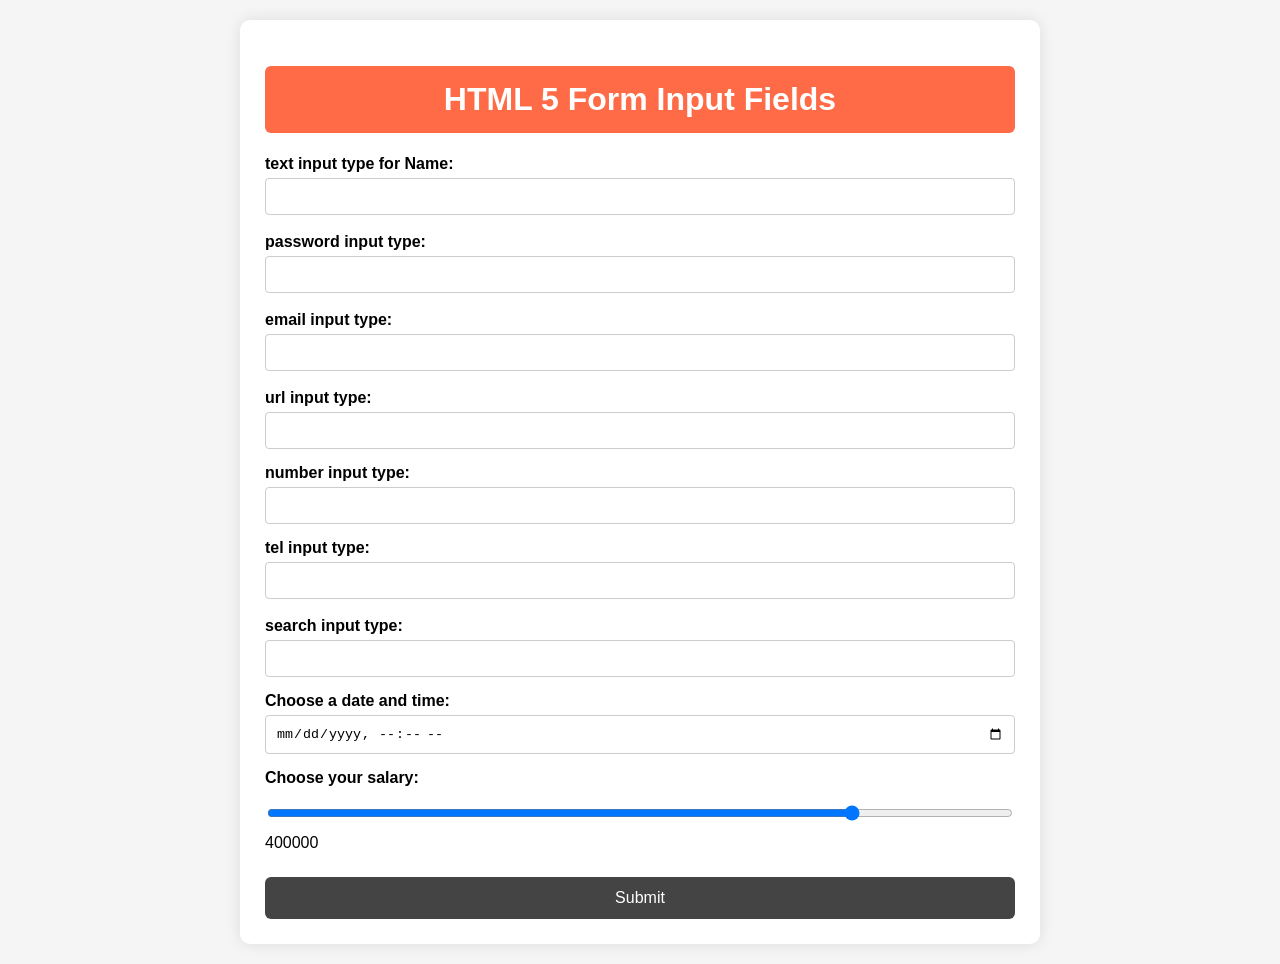
<file: html_form_mediaquery/index.html>
<!DOCTYPE html>
<html lang="en">
<head>
    <meta charset="UTF-8">
    <title>HTML 5 Form Input Fields</title>
    <link rel="stylesheet" href="style.css">
</head>

<body>

<div class="container">
    <h1>HTML 5 Form Input Fields</h1>

    <form id="userForm" novalidate>
        <div class="field">
            <label>text input type for Name:</label>
            <input type="text" id="firstName">
            <span id="firstNameError" class="error"></span>
        </div>
        <div class="field">
            <label>password input type:</label>
            <input type="password" id="password">
            <span id="passwordError" class="error"></span>
        </div>

        <div class="field">
            <label>email input type:</label>
            <input type="email" id="email">
            <span id="emailError" class="error"></span>
        </div>
        <div class="field">
            <label>url input type:</label>
            <input type="url" id="urlInput">
        </div>

        <div class="field">
            <label>number input type:</label>
            <input type="number" id="numberInput">
        </div>

        <div class="field">
            <label>tel input type:</label>
            <input type="tel" id="mobile">
            <span id="mobileError" class="error"></span>
        </div>
        <div class="field">
            <label>search input type:</label>
            <input type="search" id="searchInput">
</div>
        <div class="field">
            <label>Choose a date and time:</label>
            <input type="datetime-local" id="dateTime">
        </div>

        <div class="field salary-box">
            <label>Choose your salary:</label>
            <input type="range" id="salary" min="0" max="500000" value="400000">
            <span id="salaryValue">400000</span>
        </div>

        <button type="submit">Submit</button>

    </form>
</div>

<script src="script.js"></script>

</body>
</html>
</file>
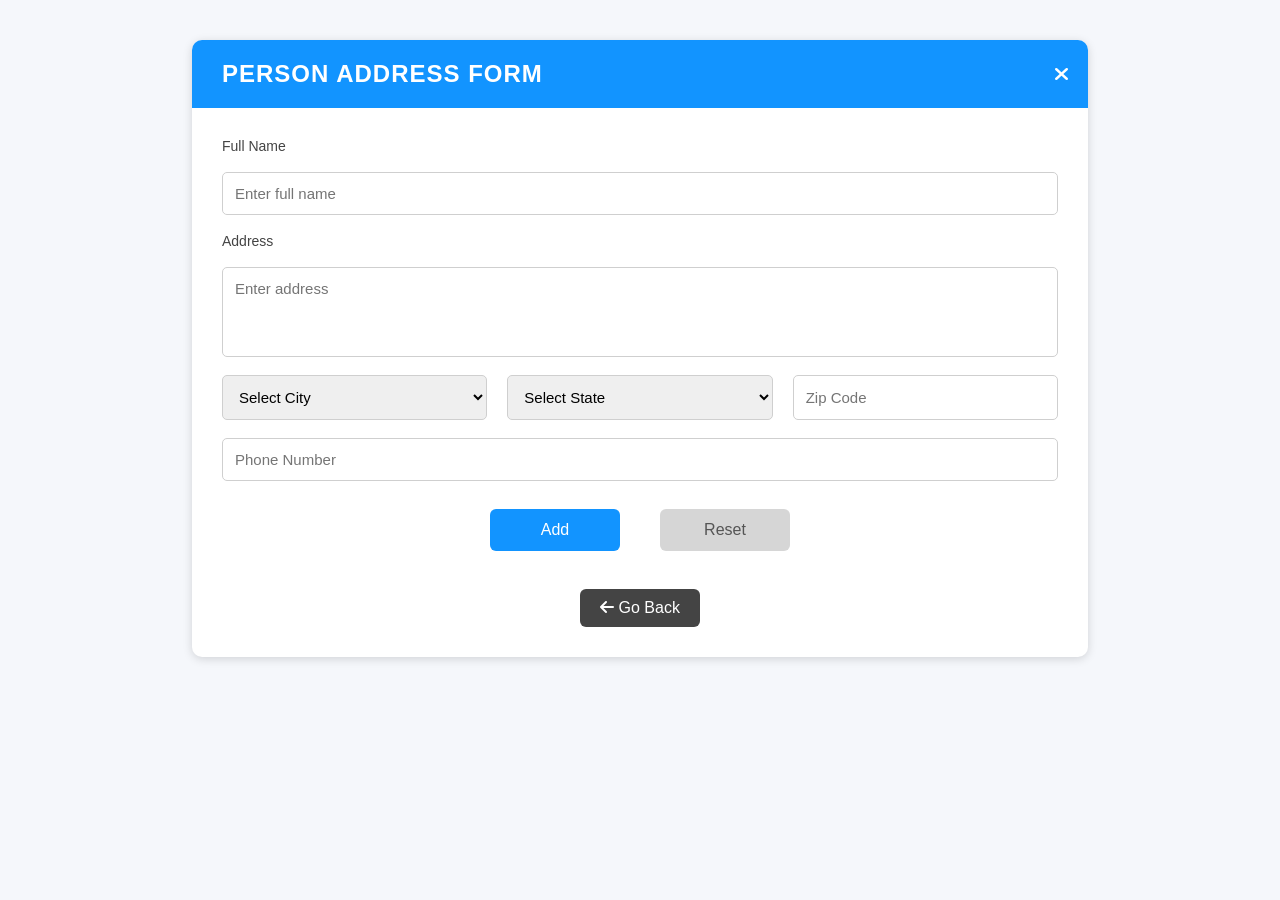
<file: Employee_Payroll_Adressbook/add-person.html>
<!DOCTYPE html>
<html lang="en">
<head>
  <meta charset="UTF-8" />
  <meta name="viewport" content="width=device-width, initial-scale=1.0" />
  <title>Add Person Form</title>
  <link rel="stylesheet" href="add-person.css" />
  <link rel="stylesheet" href="https://cdnjs.cloudflare.com/ajax/libs/font-awesome/6.0.0/css/all.min.css">
</head>

<body>
  <div class="form-container">

    <div class="form-header">
      <h2>PERSON ADDRESS FORM</h2>
      <button class="close-btn"><i class="fa fa-times"></i></button>
    </div>

    <form class="address-form">

      <label>Full Name</label>
      <input type="text" placeholder="Enter full name">

      <label>Address</label>
      <textarea placeholder="Enter address"></textarea>

      <div class="row">
        <select>
          <option>Select City</option>
          <option>Mumbai</option>
          <option>Delhi</option>
          <option>Pune</option>
          <option>Bengaluru</option>
          <option>Hyderabad</option>
        </select>

        <select>
          <option>Select State</option>
          <option>Maharashtra</option>
          <option>Karnataka</option>
          <option>Telangana</option>
          <option>Delhi</option>
          <option>Gujarat</option>
        </select>

        <input type="text" placeholder="Zip Code">
      </div>

      <input type="text" placeholder="Phone Number">

      <div class="btn-row">
        <button type="submit" class="add-btn">Add</button>
        <button type="reset" class="reset-btn">Reset</button>
      </div>

      <div class="back-btn-row">
        <a href="index.html" class="back-btn">
          <i class="fa fa-arrow-left"></i> Go Back
        </a>
      </div>

    </form>
  </div>

</body>
</html>
</file>
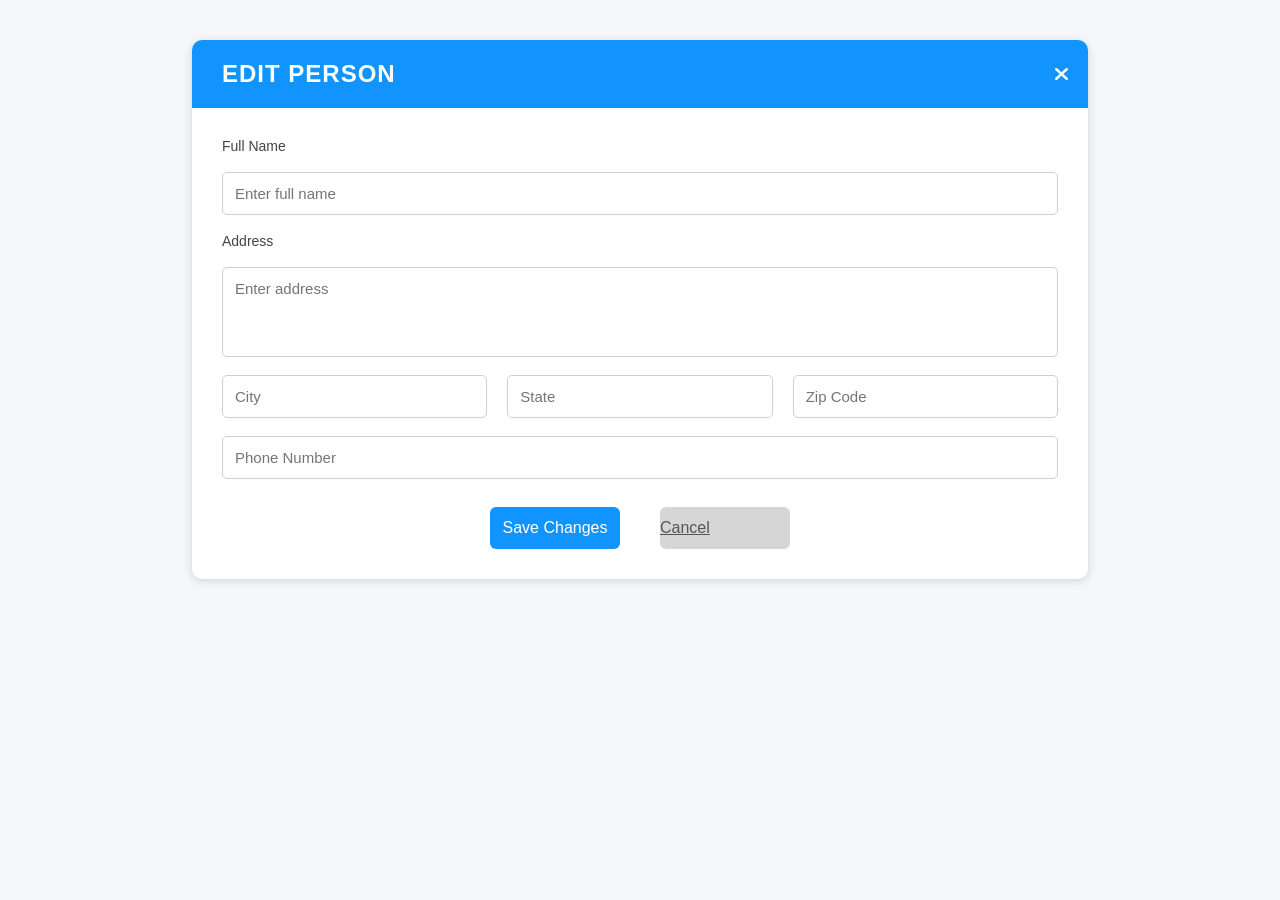
<file: Employee_Payroll_Adressbook/edit-person.html>
<!DOCTYPE html>
<html lang="en">
<head>
  <meta charset="UTF-8">
  <meta name="viewport" content="width=device-width, initial-scale=1.0">
  <title>Edit Person</title>
  <link rel="stylesheet" href="add-person.css">
  <link rel="stylesheet" href="https://cdnjs.cloudflare.com/ajax/libs/font-awesome/6.0.0/css/all.min.css">
</head>
<body>
  <div class="form-container">
    <div class="form-header">
      <h2>EDIT PERSON</h2>
      <a href="index.html" class="close-btn"><i class="fa fa-times"></i></a>
    </div>

    <form id="editForm" class="address-form">

      <label>Full Name</label>
      <input id="fullname" type="text" placeholder="Enter full name">

      <label>Address</label>
      <textarea id="address" placeholder="Enter address"></textarea>

      <div class="row">
        <input id="city" type="text" placeholder="City">
        <input id="state" type="text" placeholder="State">
        <input id="zip" type="text" placeholder="Zip Code">
      </div>

      <input id="phone" type="text" placeholder="Phone Number">

      <div class="btn-row">
        <button type="submit" class="add-btn">Save Changes</button>
        <a href="index.html" class="reset-btn">Cancel</a>
      </div>

    </form>
  </div>

  <script>
    document.getElementById("editForm").addEventListener("submit", function(e) {
      e.preventDefault();
      alert("Changes saved (demo only)");
      window.location.href = "index.html";
    });
  </script>

</body>
</html>
</file>
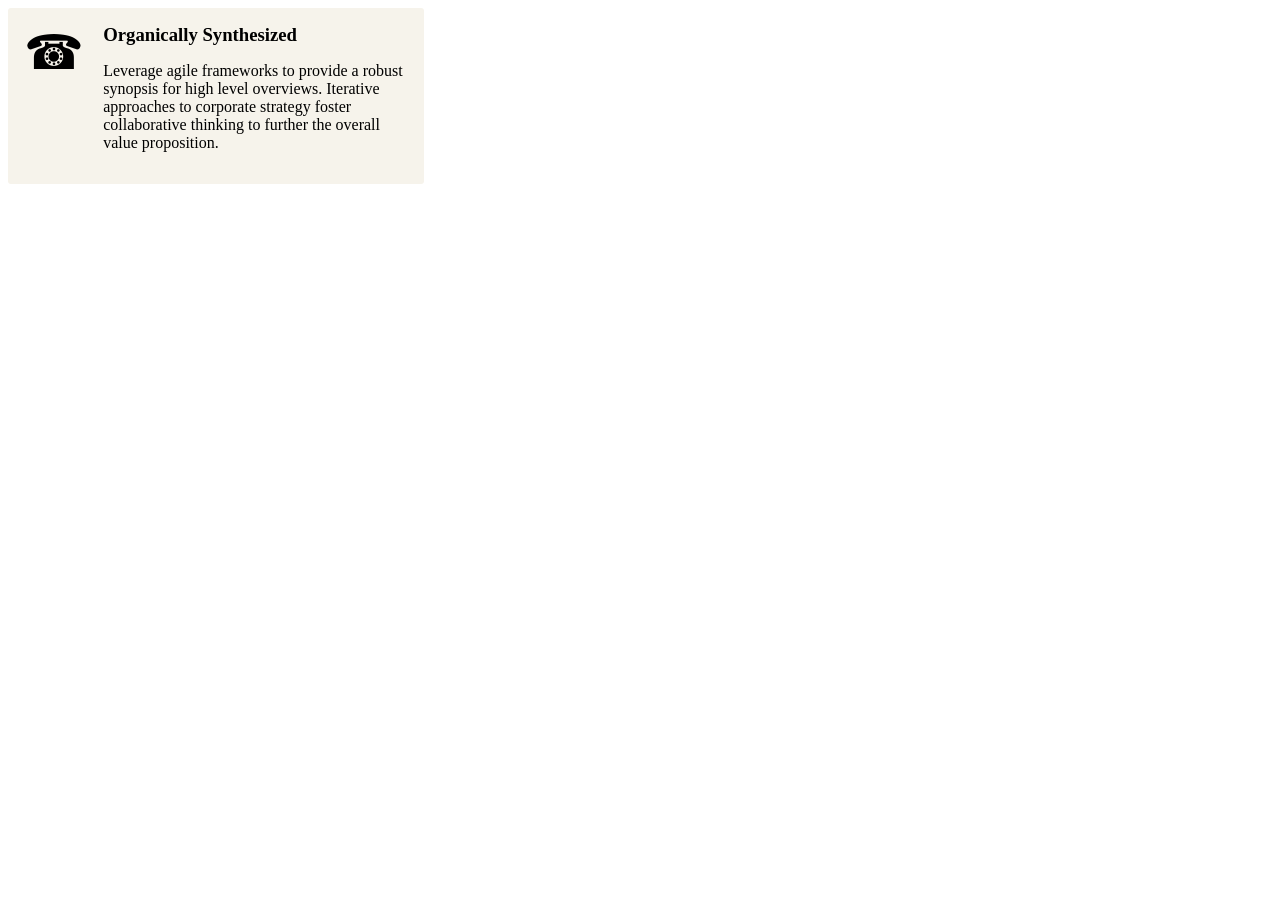
<file: HTML_CSS_Flexbox/Flexbox_Media_Object/Entity.html>
<!doctype html>
<title>Entity</title>
<style>
  .media {
    display: flex;
    align-items: flex-start;
    background: #F6F3EB;
    padding: 1em;
    border-radius: 3px;
    max-width: 24em;
  }
  .media-object {
    margin-right: .4em;
    font-size: 3em;
  }
  .media-body {
    flex: 1;
  }
  .media-heading {
    margin: 0 0 .5em;
  }
</style>
<div class="media">
  <div class="media-object">&phone;</div>
  <div class="media-body">
    <h3 class="media-heading">Organically Synthesized</h3>
    <p>Leverage agile frameworks to provide a robust synopsis for high level overviews. Iterative approaches to corporate strategy foster collaborative thinking to further the overall value proposition.</p>
  </div>
</div>
</file>
<file: html_form_mediaquery/style.css>
body {
    font-family: Arial, sans-serif;
    display: flex;
    justify-content: center;
    margin: 0;
    padding: 0;
    background: #f5f5f5;
}

.container {
    width: 90%;
    max-width: 700px;
    background: white;
    padding: 25px;
    margin: 20px;
    border-radius: 10px;
    box-shadow: 0 0 15px rgba(0,0,0,0.1);
}

h1 {
    background: #ff6b47;
    color: white;
    padding: 15px;
    text-align: center;
    border-radius: 6px;
}

.field {
    margin-top: 15px;
    display: flex;
    flex-direction: column;
}

label {
    font-weight: bold;
    margin-bottom: 5px;
}

input {
    padding: 10px;
    border: 1px solid #ccc;
    border-radius: 4px;
}

.salary-box {
    display: flex;
    flex-direction: column;
}

.error {
    color: red;
    font-size: 14px;
    margin-top: 3px;
}

button {
    margin-top: 25px;
    width: 100%;
    padding: 12px;
    background: #444;
    color: white;
    border: none;
    font-size: 16px;
    border-radius: 6px;
    cursor: pointer;
}

button:hover {
    background: #222;
}

/* -------------------------- */
/*  MOBILE VIEW (<600px)   */
/* -------------------------- */

@media (max-width: 600px) {
    h1 {
        font-size: 20px;
        padding: 12px;
    }

    input {
        font-size: 14px;
        padding: 8px;
    }

    button {
        font-size: 14px;
        padding: 10px;
    }

    .container {
        padding: 15px;
    }
}

/* -------------------------- */
/*  TABLET VIEW (600–992px) */
/* -------------------------- */

@media (min-width: 600px) and (max-width: 992px) {
    .container {
        max-width: 600px;
    }

    input {
        font-size: 15px;
    }

    button {
        font-size: 15px;
    }
}


@media (min-width: 992px) {
    .container {
        max-width: 750px;
    }
}
</file>
<file: Employee_Payroll_Adressbook/add-person.css>
* {
  margin: 0;
  padding: 0;
  box-sizing: border-box;
  font-family: "Arial", sans-serif;
}

body {
  background: #f5f7fb;
  display: flex;
  justify-content: center;
  align-items: flex-start;
  padding: 40px 0;
}

.form-container {
  width: 70%;
  background: #fff;
  border-radius: 10px;
  box-shadow: 0 2px 10px rgba(0, 0, 0, 0.15);
  overflow: hidden;
}

.form-header {
  background: #1294ff;
  padding: 20px;
  color: #fff;
  display: flex;
  justify-content: space-between;
  align-items: center;
}

.form-header h2 {
  margin-left: 10px;
  letter-spacing: 1px;
}

.close-btn {
  background: transparent;
  border: none;
  color: white;
  font-size: 20px;
  cursor: pointer;
}

.address-form {
  padding: 30px;
  display: flex;
  flex-direction: column;
  gap: 18px;
}

.address-form label {
  font-size: 14px;
  color: #444;
}

.address-form input,
.address-form textarea,
.address-form select {
  width: 100%;
  padding: 12px;
  font-size: 15px;
  border: 1px solid #cfcfcf;
  border-radius: 5px;
  outline: none;
}

.address-form textarea {
  resize: none;
  height: 90px;
}

.row {
  display: flex;
  gap: 20px;
}

.row select,
.row input {
  flex: 1;
}

.btn-row {
  display: flex;
  justify-content: center;
  gap: 40px;
  margin-top: 10px;
}

.add-btn,
.reset-btn {
  width: 130px;
  padding: 12px 0;
  font-size: 16px;
  border-radius: 6px;
  cursor: pointer;
  border: none;
}

.add-btn {
  background: #1294ff;
  color: #fff;
}

.reset-btn {
  background: #d6d6d6;
  color: #555;
}
.back-btn-row {
  margin-top: 20px;
  text-align: center;
}

.back-btn {
  display: inline-block;
  padding: 10px 20px;
  background: #444;
  color: #fff;
  border-radius: 6px;
  text-decoration: none;
  font-size: 16px;
  transition: 0.3s;
}

.back-btn:hover {
  background: #000;
}
</file>
